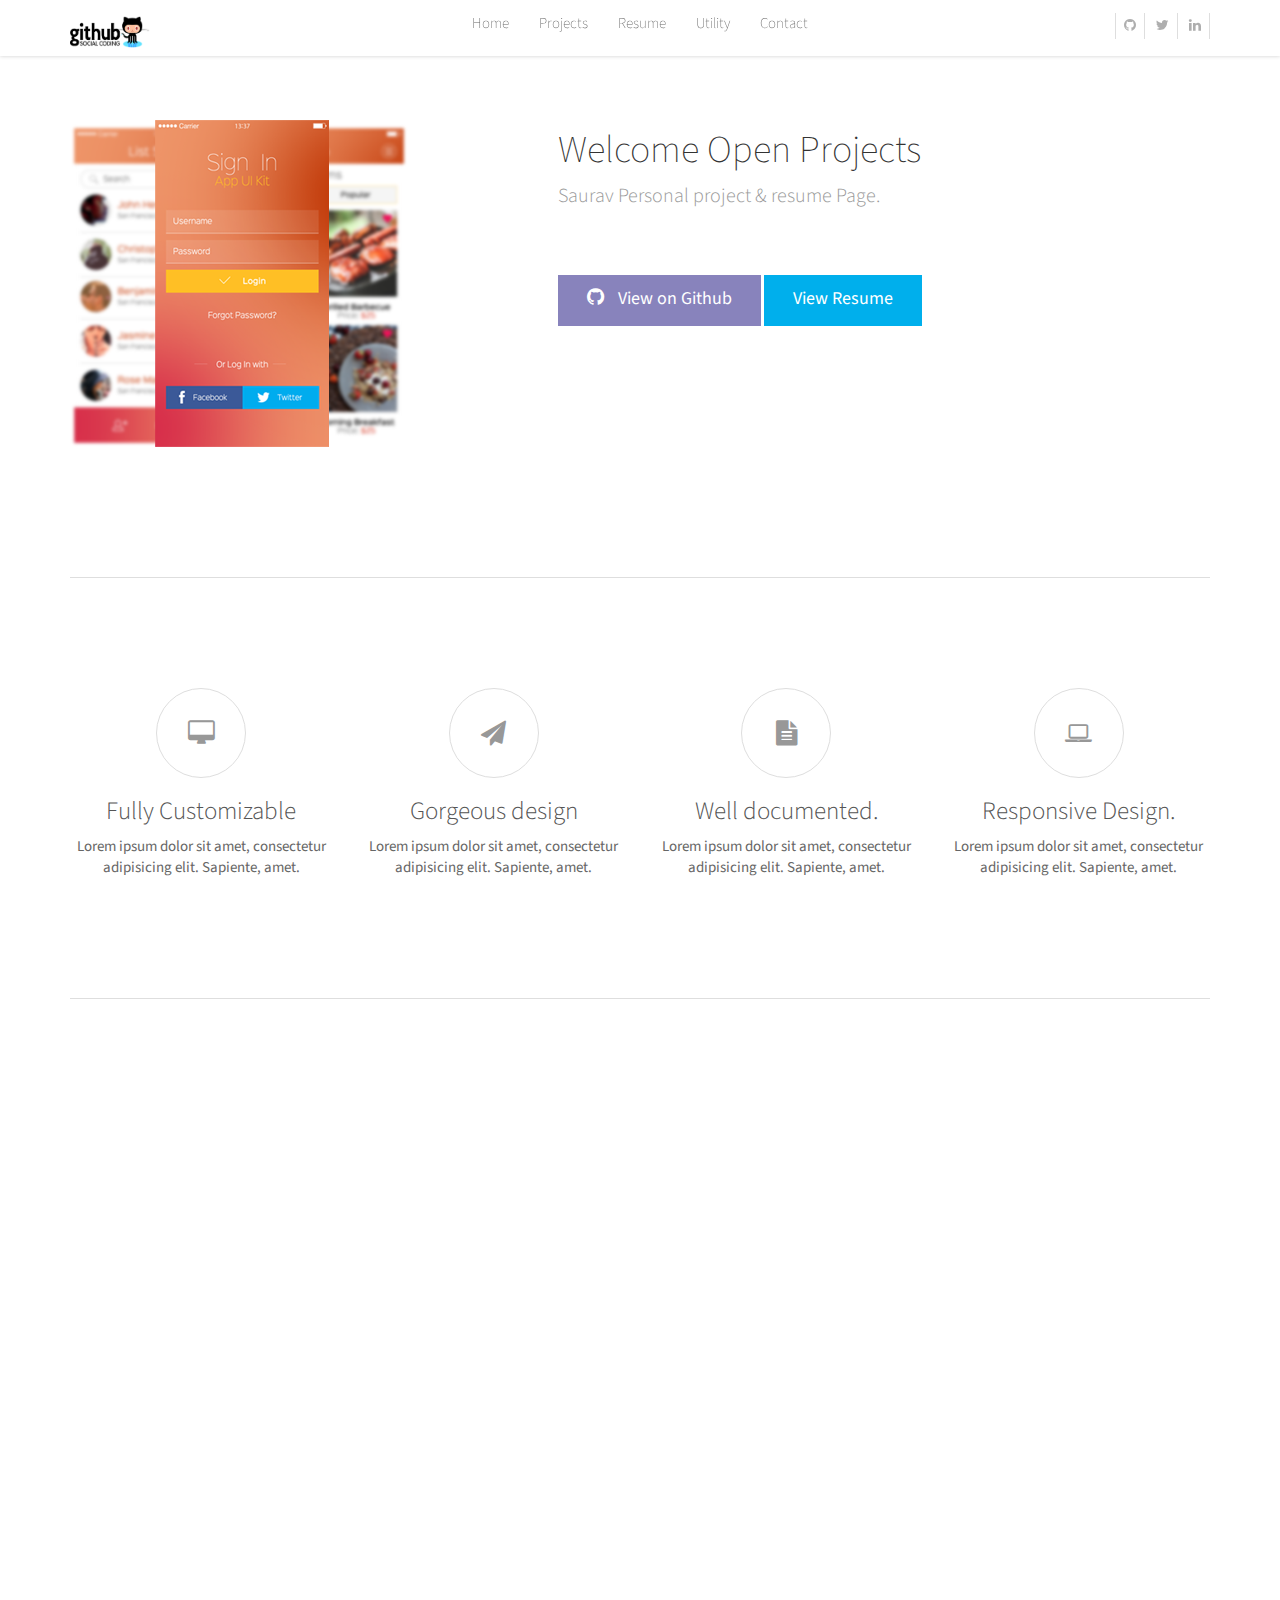
<file: index.html>
<!DOCTYPE html>
<html class="no-js">
    <head>
        <meta charset="utf-8">
        <meta http-equiv="X-UA-Compatible" content="IE=edge">
        <title>Saurav Wahid Projects</title>
        <meta name="description" content="">
        <meta name="viewport" content="width=device-width, initial-scale=1">

        <!-- Place favicon.ico and apple-touch-icon.png in the root directory -->
        <link rel="icon" type="image/png" sizes="16x16" href="images/favicon-16x16.png">
        <!-- Fonts -->




        <!-- CSS -->

        <link rel="stylesheet" href="css/bootstrap.min.css">
        <link rel="stylesheet" href="css/font-awesome.min.css">
        <link rel="stylesheet" href="css/main.css">
        <link rel="stylesheet" href="css/animate.css">
        <link rel="stylesheet" href="css/responsive.css">
        

        <!-- Js -->
        <script src="js/vendor/modernizr-2.6.2.min.js"></script>
        <script src="//ajax.googleapis.com/ajax/libs/jquery/1.10.2/jquery.min.js"></script>
        <script>window.jQuery || document.write('<script src="js/vendor/jquery-1.10.2.min.js"><\/script>')</script>
        <script src="js/bootstrap.min.js"></script>
        <script src="js/plugins.js"></script>
        <script src="js/main.js"></script>
        <script src="js/wow.min.js"></script>
        <script>
         new WOW(
            ).init();
        </script>

        <script>
          (function(i,s,o,g,r,a,m){i['GoogleAnalyticsObject']=r;i[r]=i[r]||function(){
          (i[r].q=i[r].q||[]).push(arguments)},i[r].l=1*new Date();a=s.createElement(o),
          m=s.getElementsByTagName(o)[0];a.async=1;a.src=g;m.parentNode.insertBefore(a,m)
          })(window,document,'script','js/analytics.js','ga');

          ga('create', 'UA-57708809-1', 'auto');
          ga('send', 'pageview');

        </script>

    </head>
    <body>


    <header>
        <div class="container">
            <div class="row">
                <div class="col-md-3 col-xs-6 col-sm-3">
                    <a href="https://swahid.github.io" class="logo">
                        <img src="images/logo_github.png" width="80px" height="32px" alt="">
                    </a>
                </div>
                <div class="col-md-6 col-xs-6 col-sm-6">
                    <div class="menu">
                        <nav class="navbar navbar-default" role="navigation">
                            <div class="container-fluid">
                                <!-- Brand and toggle get grouped for better mobile display -->
                                <div class="navbar-header">
                                    <button type="button" class="navbar-toggle collapsed" data-toggle="collapse" data-target="#bs-example-navbar-collapse-1">
                                    <span class="sr-only">Toggle navigation</span>
                                    <span class="icon-bar"></span>
                                    <span class="icon-bar"></span>
                                    <span class="icon-bar"></span>
                                    </button>
                                </div>

                                <!-- Collect the nav links, forms, and other content for toggling -->
                                <div class="collapse navbar-collapse" id="bs-example-navbar-collapse-1">
                                    <ul class="nav navbar-nav">
                                        <li><a href="#banner">Home</a></li>
                                        <li><a href="#service">Projects</a></li>
                                        <li><a href="resume/resume.html" target="_blank">Resume</a></li>
                                        <li><a href="#utility">Utility</a></li>
                                        <li><a href="#subscribe">Contact</a></li>
                                    </ul>
                                  
                                </div><!-- /.navbar-collapse -->
                            </div><!-- /.container-fluid -->
                        </nav>
                    </div>
                </div>
                <div class="col-md-3 col-xs-12 col-sm-3">
                    <ul class="social-info">
                        <!-- <li><a href="#"><i class="fa fa-facebook"></i></a></li> -->
                        <li><a href="https://github.com/swahid" target="_blank"><i class="fa fa-github"></i></a></li>
                        <!-- <li><a href=""><i class="fa fa-upwork"></i></a></li> -->
                        <li><a href="http://twitter.com/sauravwahid" target="_blank"><i class="fa fa-twitter"></i></a></li>
                        <li><a href="https://linkedin.com/in/sauravwahid" target="_blank"><i class="fa fa-linkedin"></i></a></li>
                        <!-- <li><a href="#"><i class="fa fa-google-plus"></i></a></li> -->
                    </ul>
                </div>
            </div>
        </div>
    </header>

    


    <section id="banner" class="wow fadeInUp">
        <div class="container">
            <div class="row">

                <div class="col-md-4 col-sm-6">
                    <div class="block">
                        <img class="app-img img-responsive" src="images/app.png" alt="">
                    </div>
                    
                </div>
                <div class="col-md-6 col-md-offset-1 col-sm-6">
                    <div class="block">
                        <h2>
                            Welcome Open Projects
                        </h2>
                        <p>
                            Saurav Personal project & resume Page.
                        </p>

                        <ul class="download-btn">
                            <!-- <li>
                                <a href="#" class="btn btn-default btn-apple"> <i class="fa fa-apple"></i>App store</a>
                            </li> -->
							<li>
                                <a href="https://github.com/swahid" class="btn btn-default btn-apple" target="_blank"> <i class="fa fa-github"></i> View on Github</a>
                            </li>
                            <li>
                                <a href="resume/resume.html" class="btn btn-default btn-resume" target="_blank"></i>View Resume</a>
                            </li>
                            <!-- <li>
                                <a href="#" class="btn btn-default btn-windows"><i class="fa fa-windows"></i>Windows Store</a>
                            </li> -->
                        </ul>
                        

                    </div>
                </div>
            </div>
        </div>
    </section>


    <section id="service">
        <div class="container">
            <div class="service-wrapper">
                <div class="row">
                    <div class="col-md-3 col-sm-6">
                        <div class="block wow fadeInRight" data-wow-delay="1s">
                            <div class="icon">
                               <i class="fa fa-desktop"></i> 
                            </div>
                            
                            <h3>Fully Customizable</h3>
                            <p>Lorem ipsum dolor sit amet, consectetur adipisicing elit. Sapiente, amet.</p>
                        </div>
                    </div>
                    <div class="col-md-3 col-sm-6">
                        <div class="block wow fadeInRight" data-wow-delay="1.3s">
                            <div class="icon">
                                <i class="fa  fa-paper-plane"></i>
                            </div>
                            <h3>Gorgeous design</h3>
                            <p>Lorem ipsum dolor sit amet, consectetur adipisicing elit. Sapiente, amet.</p>
                        </div>
                    </div>
                    <div class="col-md-3 col-sm-6">
                        <div class="block wow fadeInRight" data-wow-delay="1.6s">
                            <div class="icon">
                                <i class="fa  fa-file-text"></i>
                            </div>
                            <h3>Well documented.</h3>
                            <p>Lorem ipsum dolor sit amet, consectetur adipisicing elit. Sapiente, amet.</p>
                        </div>
                    </div>
                     <div class="col-md-3 col-sm-6">
                        <div class="block wow fadeInRight" data-wow-delay="1.9s">
                            <div class="icon">
                                <i class="fa  fa-laptop"></i>
                            </div>
                            <h3>Responsive Design.</h3>
                            <p>Lorem ipsum dolor sit amet, consectetur adipisicing elit. Sapiente, amet.</p>
                        </div>
                    </div>
                </div>
            </div>
        </div>
    </section>


   
    





    <section id="feature">
        <div class="container">
            <div class="row">
                <div class="col-md-6 col-sm-6 wow fadeInRight" data-wow-delay=".8s">
                    <h2 class="title">Our Focused on Feature</h2>

                    <div class="feature-item">

                        <div class="media">
                            <div class="pull-left icon" href="#">
                                <i class="fa fa-paint-brush"></i>
                            </div>
                            <div class="media-body">
                                <h4 class="media-heading">Reliable and Secure Platform</h4>
                                <p>Lorem ipsum dolor sit amet, consectetur adipisici ad minim veniam, quis nostrud exercitation ullamco laboris nisi ut aliquip ex ea com</p>
                            </div>
                        </div>
                    </div>

                    <div class="feature-item">

                        <div class="media">
                            <div class="pull-left icon" href="#">
                                <i class="fa fa-qrcode"></i>
                            </div>
                            <div class="media-body">
                                <h4 class="media-heading">Everything is perfectly orgainized</h4>
                                <p>Aipisicing elit, sed do eiusmod tempor incididunt ut labore et dolore magna aliqua. Ut enim ad minim veniam, quis nostrud exercitation ullamco laboris nisi</p>
                            </div>
                        </div>
                    </div>

                    <div class="feature-item">

                        <div class="media">
                            <div class="pull-left icon" href="#">
                                <i class="fa fa-recycle"></i>
                            </div>
                            <div class="media-body">
                                <h4 class="media-heading">Rapid customer support</h4>
                                <p>Lorem ipsum dolor sit amet, consectetur adipisicing elit, sed do eiusmod tempor incididunt ut labore et dolore magna aliqua. Ut enim ad</p>
                            </div>
                        </div>
                    </div>
                </div>
                <div class="col-md-6 col-sm-6 wow fadeInLeft" data-wow-delay=".8s">
                    <div class="block">
                        <img class="img-responsive" src="images/featured-app.png" alt="">
                    </div>
                </div>
            </div>
        </div>
    </section>


    <section id="utility">
        <div class="container">
            <div class="row">
                <div class="col-md-6 col-sm-6 wow fadeInUp" data-wow-delay=".8s">
                    <img class="img-responsive" src="images/mockup.png" alt="">
                </div>
                <div class="col-md-6 col-sm-6 wow fadeInDown" data-wow-delay=".8s">
                    <div class="block">
                        <h2>Amazing Compatibility.</h2>
                        <p>
                            Lorem ipsum dolor sit amet, consectetur adipisicing elit, sed do eiusmod tempor incididunt ut labore et dolore magna aliqua. Ut enim ad minim veniam, quis nostrud exercitation ullamco laboris nisi ut aliquip ex ea com Neque porro quisqua
                        </p>
                    </div>
                </div>
            </div>
        </div>
    </section>


    <section id="utility-2">
        <div class="container">
            <div class="row">
                <div class="col-md-6 col-sm-6 wow fadeInLeft" data-wow-delay=".8s">
                    <div class="block">
                        <h2>Remarkable Features</h2>
                        <p>
                            Lorem ipsum dolor sit amet, consectetur adipisicing elit, sed do eiusmod tempor incididunt ut labore et dolore magna aliqua. Ut enim ad minim veniam, quis nostrud exercitation ullamco laboris nisi ut aliquip ex ea com Neque porro quisquam est, 
                        </p>
                    </div>
                </div>
                <div class="col-md-6 col-sm-6 wow fadeInRight" data-wow-delay=".8s">
                    <img class="img-responsive" src="images/app-screen.png" alt="">
                </div>
            </div>
        </div>
    </section>


    <section id="subscribe" >
        <div class="container">
            <div class="row">
                <div class="col-md-12 wow fadeInDown" data-wow-delay=".8s">
                    <div class="block">
                        <div class="title text-center">
                            <h2>Stay Connected</h2>
                            <p>Lorem ipsum dolor sit amet, consectetur adipisicing elit. Hic, non!</p>
                        </div>
                        
                        

                        <form class="form-inline text-center col-sm-12 col-xs-12" role="form">
                            <div class="form-group">
                                <input type="text" class="form-control" id="signup-form" >
                                
                                
                            </div>
                            <a href="" type="submit" class="btn btn-default btn-signup">
                                <i class="fa fa-paper-plane"></i>
                            </a>
                        </form>
                    </div>
                    

                </div>
            </div>
        </div>
    </section>

    <footer class="wow fadeInUp" data-wow-delay=".8s">
        <div class="container text-center">
            <div class="row">
                <div class="row-md-6">
					<!-- <a class="footer-logo"href="#">
						<img class="img-responsive" src="images/logo_java.png" alt="java">
					</a> -->
					<a class="footer-logo"href="https://spring.io">
						<img class="img-responsive" src="images/logo_spring.png" width="252px" height="30px" alt="spring">
					</a>
					<a class="footer-logo"href="https://www.android.com">
						<img class="img-responsive" src="images/logo_android.png" alt="android">
					</a>
					<a class="footer-logo"href="http://hibernate.org">
						<img class="img-responsive" src="images/logo_hibernate.png" width="252px" height="30px" alt="hibernate">
					</a>
		        </div>
		        <div class="row-md-6">
					<a class="footer-logo"href="http://www.hl7.org">
						<img class="img-responsive" src="images/logo_hl7.png" width="252px" height="120px" alt="hl7">
					</a>&nbsp&nbsp&nbsp
					<a class="footer-logo"href="http://www.ihe.net">
						<img class="img-responsive" src="images/logo_ihe.png" width="252px" height="100px" alt="hl7">
					</a>
                </div>
				<div class="row-md-6">
					<p>Copyright © 2016 <a href="http://www.javabase.info">javabase</a>. developed by saurav</p>
				</div>
            </div>
        </div>
    </footer>

</body>
</html>
</file>
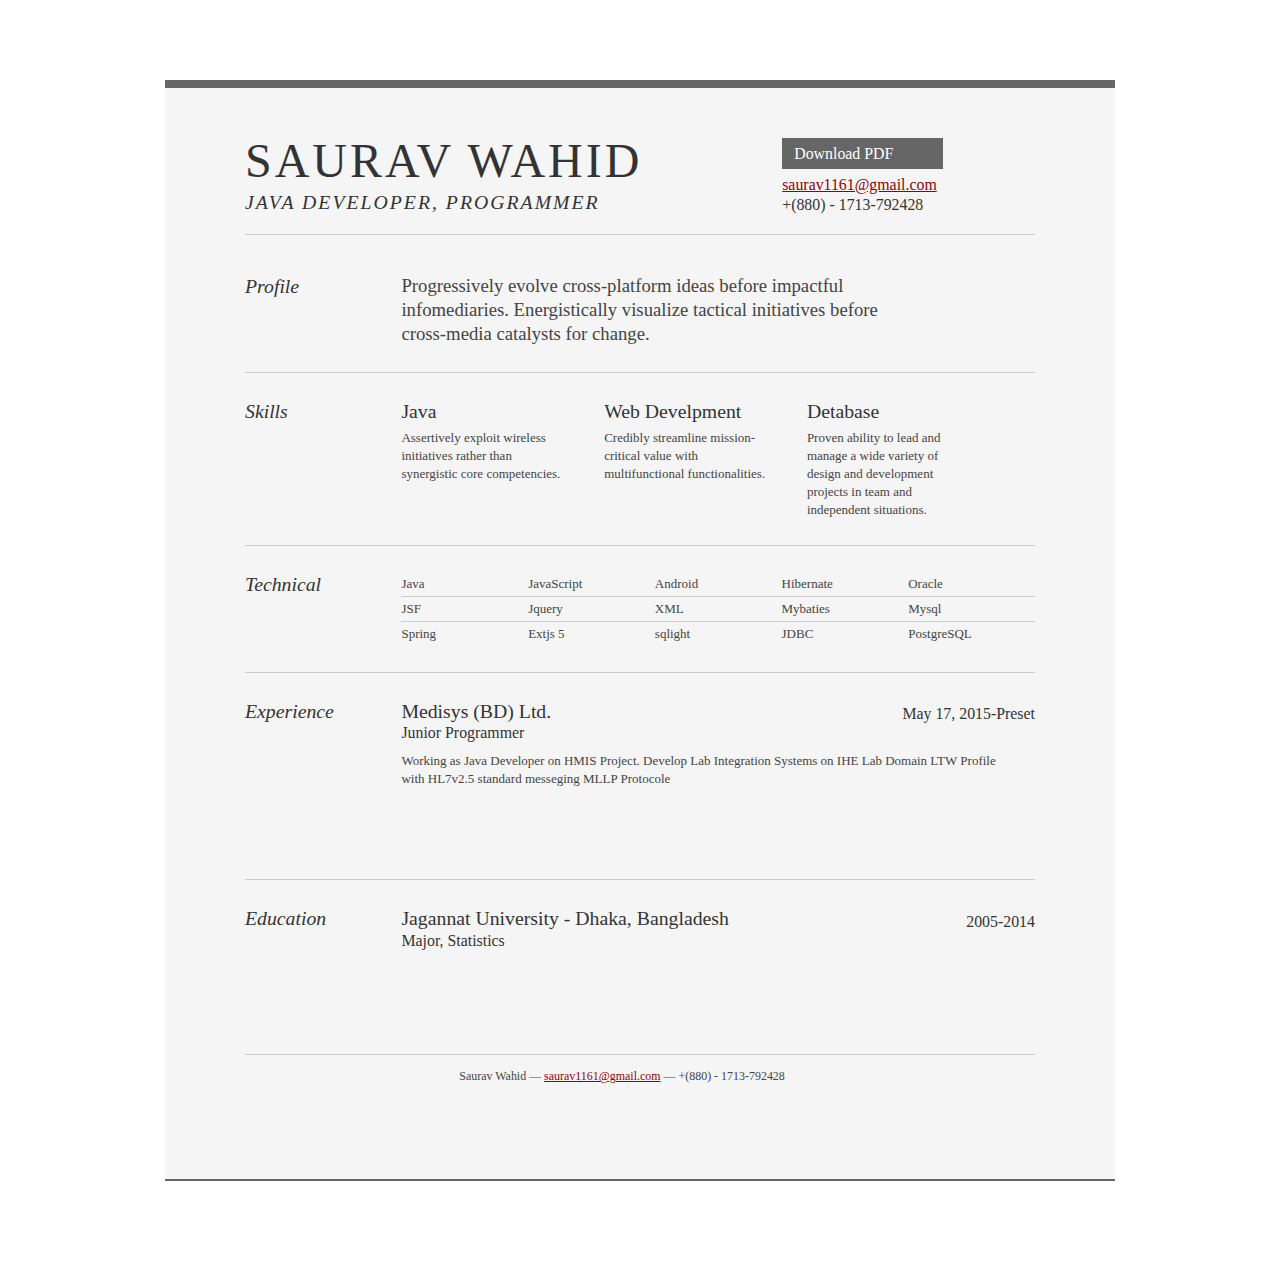
<file: resume/resume.html>
<!DOCTYPE html>
<html>
<head>

	<title>Saurav Wahid | Java Developer, Programmer | saurav1161@gmail.com</title>
	<meta http-equiv="content-type" content="text/html; charset=utf-8" />

	<meta name="keywords" content="" />
	<meta name="description" content="Saurav Wahid | Java Developer, Programmer |" />
	<!-- Place favicon.ico and apple-touch-icon.png in the root directory -->
	<link rel="icon" type="image/png" sizes="16x16" href="resourses/images/favicon-16x16.png">
	
	<!-- css Stylesheet for resume -->
	<link rel="stylesheet" type="text/css" href="resourses/css/reset-fonts-grids.css" media="all" /> 
	<link rel="stylesheet" type="text/css" href="resourses/css/resume.css" media="all" />

</head>
<body>

<div id="doc2" class="yui-t7">
	<div id="inner">
	
		<div id="hd">
			<div class="yui-gc">
				<div class="yui-u first">
					<h1>Saurav Wahid</h1>
					<h2>Java Developer, Programmer</h2>
				</div>

				<div class="yui-u">
					<div class="contact-info">
						<h3><a id="pdf" href="resourses/cv/sauravwahidcv.pdf" target="_blank">Download PDF</a></h3>
						<h3><a href="mailto:saurav1161@gmail.com">saurav1161@gmail.com</a></h3>
						<h3>+(880) - 1713-792428</h3>
					</div><!--// .contact-info -->
				</div>
			</div><!--// .yui-gc -->
		</div><!--// hd -->

		<div id="bd">
			<div id="yui-main">
				<div class="yui-b">

					<div class="yui-gf">
						<div class="yui-u first">
							<h2>Profile</h2>
						</div>
						<div class="yui-u">
							<p class="enlarge">
								Progressively evolve cross-platform ideas before impactful infomediaries. Energistically visualize tactical initiatives before cross-media catalysts for change. 
							</p>
						</div>
					</div><!--// .yui-gf -->

					<div class="yui-gf">
						<div class="yui-u first">
							<h2>Skills</h2>
						</div>
						<div class="yui-u">

								<div class="talent">
									<h2>Java</h2>
									<p>Assertively exploit wireless initiatives rather than synergistic core competencies.	</p>
								</div>

								<div class="talent">
									<h2>Web Develpment</h2>
									<p>Credibly streamline mission-critical value with multifunctional functionalities.	 </p>
								</div>

								<div class="talent">
									<h2>Detabase</h2>
									<p>Proven ability to lead and manage a wide variety of design and development projects in team and independent situations.</p>
								</div>
						</div>
					</div><!--// .yui-gf -->

					<div class="yui-gf">
						<div class="yui-u first">
							<h2>Technical</h2>
						</div>
						<div class="yui-u">
							<ul class="talent keyword">
								<li>Java</li>
								<li>JSF</li>
								<li class="last">Spring</li>
							</ul>

							<ul class="talent keyword">
								<li>JavaScript</li>
								<li>Jquery</li>
								<li class="last">Extjs 5</li>
							</ul>

							<ul class="talent keyword">
								<li>Android</li>
								<li>XML</li>
								<li class="last">sqlight</li>
							</ul>
							<ul class="talent keyword">
								<li>Hibernate</li>
								<li>Mybaties</li>
								<li class="last">JDBC</li>
							</ul>
							<ul class="talent keyword">
								<li>Oracle</li>
								<li>Mysql</li>
								<li class="last">PostgreSQL</li>
							</ul>
						</div>
					</div><!--// .yui-gf-->

					<div class="yui-gf">
	
						<div class="yui-u first">
							<h2>Experience</h2>
						</div><!--// .yui-u -->

						<div class="yui-u">
							<div class="job">
								<h2>Medisys (BD) Ltd.</h2>
								<h3>Junior Programmer</h3>
								<h4>May 17, 2015-Preset</h4>
								<p>Working as Java Developer on HMIS Project. Develop Lab Integration Systems on IHE Lab Domain LTW Profile with HL7v2.5 standard messeging MLLP Protocole</p>
							</div>
						</div><!--// .yui-u -->
					</div><!--// .yui-gf -->


					<div class="yui-gf last">
						<div class="yui-u first">
							<h2>Education</h2>
						</div>
						<div class="yui-u job">
							<h2>Jagannat University - Dhaka, Bangladesh</h2>
							<h3>Major, Statistics</h3>
							<h4>2005-2014</h4>
						</div>
					</div><!--// .yui-gf -->


				</div><!--// .yui-b -->
			</div><!--// yui-main -->
		</div><!--// bd -->

		<div id="ft">
			<p>Saurav Wahid &mdash; <a href="saurav1161@gmail.com">saurav1161@gmail.com</a> &mdash; +(880) - 1713-792428</p>
		</div><!--// footer -->

	</div><!-- // inner -->


</div><!--// doc -->


</body>
</html>
</file>
<file: css/main.css>
@import url(//fonts.googleapis.com/css?family=Ubuntu:300,400,500,300italic);
@import url(//fonts.googleapis.com/css?family=Open+Sans);
@import url(//fonts.googleapis.com/css?family=Source+Sans+Pro:200,300,400,600,700);
body {
  font-family: 'Source Sans Pro', sans-serif;
}
h1,
h2,
h3,
h4,
h5,
h6,
p {
  font-family: 'Source Sans Pro', sans-serif;
}
h1 {
  font-size: 52px;
}
h2 {
  font-size: 38px;
  font-weight: 200;
}
h3 {
  font-size: 25px;
}
h4 {
  font-size: 20px;
}
p {
  font-size: 15px;
}
ul {
  padding-left: 0;
}
ul li {
  list-style: none;
}
.menu .navbar-default {
  background: none;
  border-color: transparent;
  margin-bottom: 0;
  text-align: center;
}
.menu .navbar-default .navbar-nav > li > a {
  font-size: 15px;
  font-family: 'Source Sans Pro', sans-serif;
  font-weight: 200;
  color: #666;
  padding: 5px 15px;
}
.menu .navbar-default .navbar-nav > li > a:hover {
  color: #f48e5c;
}
.menu .navbar-nav {
  float: none;
  display: inline-block;
}
.menu .navbar {
  min-height: 0;
}
header {
  -webkit-box-shadow: 0 0 4px rgba(0, 0, 0, 0.2);
  -moz-box-shadow: 0 0 4px rgba(0, 0, 0, 0.2);
  -ms-box-shadow: 0 0 4px rgba(0, 0, 0, 0.2);
  -o-box-shadow: 0 0 4px rgba(0, 0, 0, 0.2);
  box-shadow: 0 0 4px rgba(0, 0, 0, 0.2);
  background: rgba(255, 255, 255, 0.96);
  padding: 8px 0;
  position: fixed;
  width: 100%;
  z-index: 999;
}
header .logo {
  display: inline-block;
  margin-top: 8px;
}
header .social-info {
  margin-bottom: 0;
  padding-top: 8px;
  text-align: right;
}
header .social-info li {
  display: inline-block;
}
header .social-info li:first-child a {
  border-left: 1px solid #dedede;
}
header .social-info li a {
  color: #aeaeae;
  padding: 3px 8px;
  border-right: 1px solid #dedede;
}
header .social-info li a:hover {
  color: #f48e5c;
}
#banner {
  background-size: cover;
  position: relative;
  padding: 100px 0;
}
#banner .app-img {
  padding-top: 10px;
}
#banner .block > p {
  margin-bottom: 65px;
}
#banner .block {
  padding-top: 10px;
}
#banner .block h1 {
  margin-bottom: 18px;
  line-height: 55px;
  color: #262b31;
  font-weight: 300;
}
#banner .block p {
  font-size: 20px;
  color: #999;
  font-weight: 300;
}
#banner .block .download-btn li {
  display: inline-block;
}
#banner .block .download-btn li a {
  color: #fff;
  border: none;
  border-radius: 0;
  padding: 10px 28px 13px;
  font-size: 18px;
}
#banner .block .download-btn li a i {
  margin-right: 10px;
  font-size: 20px;
}
#banner .block .download-btn li .btn-apple {
  background: #8883bc;
  border: 1px solid transparent;
  -webkit-transition: .2s all;
  -o-transition: .2s all;
  transition: .2s all;
}
#banner .block .download-btn li .btn-apple:hover {
  color: #8883bc;
  background: #fff;
  border: 1px solid #8883bc;
}
#banner .block .download-btn li .btn-andriod {
  background: #6fbf39;
  border: 1px solid transparent;
  -webkit-transition: .2s all;
  -o-transition: .2s all;
  transition: .2s all;
}
#banner .block .download-btn li .btn-andriod:hover {
  color: #6fbf39;
  background: #fff;
  border: 1px solid #6fbf39;
}
#banner .block .download-btn li .btn-windows {
  background: #00afec;
  border: 1px solid transparent;
  -webkit-transition: .2s all;
  -o-transition: .2s all;
  transition: .2s all;
}
#banner .block .download-btn li .btn-windows:hover {
  color: #00afec;
  background: #fff;
  border: 1px solid #00afec;
}
#banner .block .download-btn li .btn-resume {
  background: #00afec;
  border: 1px solid transparent;
  -webkit-transition: .2s all;
  -o-transition: .2s all;
  transition: .2s all;
}
#banner .block .download-btn li .btn-resume:hover {
  color: #00afec;
  background: #fff;
  border: 1px solid #00afec;
}
#service {
  padding: 30px 0;
}
#service .service-wrapper {
  border-top: 1px solid #dedede;
  border-bottom: 1px solid #dedede;
  padding: 110px 0;
}
#service .block {
  cursor: pointer;
  text-align: center;
}
#service .block:hover .icon i {
  color: #fff;
}
#service .block:hover h3 {
  color: #f48e5c;
}
#service .block:hover .icon {
  border: 1px solid #FFFFFF;
  background: #f48e5c;
  color: #fff;
  -webkit-box-shadow: 0 0 0px 2px #f48e5c;
  -moz-box-shadow: 0 0 0px 2px #f48e5c;
  box-shadow: 0 0 0px 2px #f48e5c;
}
#service .block .icon {
  width: 90px;
  height: 90px;
  margin: 0 auto;
  border-radius: 100%;
  border: 1px solid #dedede;
  text-align: center;
  -webkit-transition: .2s all;
  -o-transition: .2s all;
  transition: .2s all;
}
#service .block i {
  font-size: 25px;
  line-height: 90px;
  color: #989898;
  -webkit-transition: .2s all;
  -o-transition: .2s all;
  transition: .2s all;
}
#service .block h3 {
  color: #555;
  font-weight: 300;
}
#service .block p {
  color: #666;
}
#feature {
  padding: 120px 0;
}
#feature .title {
  font-weight: 300;
}
#feature .feature-item {
  margin-top: 40px;
}
#feature .feature-item:first-child {
  margin-top: 0;
}
#feature .feature-item .icon {
  padding-right: 22px;
}
#feature .feature-item .icon i {
  color: #f48e5c;
  font-size: 30px;
}
#feature .feature-item h4 {
  color: #f48e5c;
  margin-bottom: 0;
  font-weight: 300;
  margin-bottom: 8px;
}
#feature .feature-item p {
  color: #9499a2;
}
#feature .block {
  text-align: center;
}
#feature .block img {
  display: inline-block;
}
#utility {
  background: #f6f6f7;
  padding: 20px 0 30px 0;
}
#utility .block h2 {
  padding-top: 70px;
  color: #444;
}
#utility .block p {
  line-height: 32px;
  color: #7c828b;
  font-size: 16px;
}
#utility-2 {
  padding: 40px 0 10px 0;
}
#utility-2 .block {
  padding-top: 100px;
}
#utility-2 .block h2 {
  color: #666;
}
#utility-2 .block p {
  line-height: 32px;
  color: #9AA0A9;
  font-size: 16px;
}
#subscribe {
  padding: 70px 0;
}
#subscribe .block {
  border-top: 1px solid #dedede;
  padding-top: 40px;
}
#subscribe p {
  color: #96908E;
}
#subscribe .form-inline {
  padding-top: 16px;
}
#subscribe .form-inline .form-group {
  position: relative;
}
#subscribe .form-inline .form-group input {
  width: 340px;
  padding: 20px 0px 20px 15px;
  border-radius: 0;
  background: white;
  border: 1px solid #d4d4d4;
  border: 1px solid #d1d1d1;
  box-shadow: none;
}
#subscribe .form-inline .form-group input:hover,
#subscribe .form-inline .form-group input:active,
#subscribe .form-inline .form-group input:focus {
  box-shadow: none;
}
#subscribe .form-inline i {
  font-size: 18px;
  color: #fff;
  display: inline-block;
}
#subscribe .btn-signup {
  background: #77c344;
  padding: 10px 20px;
  color: #fff;
  border-radius: 0;
  border: none;
  margin-left: -4px;
  border: 1px solid transparent;
  -webkit-transition: .2s all;
  -o-transition: .2s all;
  transition: .2s all;
}
#subscribe .btn-signup:hover {
  background: #fff;
  border: 1px solid #77c344;
}
#subscribe .btn-signup:hover i {
  color: #77c344;
}
footer {
  background: #f9f9f9;
  border-top: 1px solid #e8e8e8;
  padding: 40px 0 20px;
}
footer .footer-logo {
  margin-bottom: 15px;
  display: inline-block;
  text-align: center;
}
footer p {
  color: #6F6F6F;
  margin-top: 10px;
  margin-bottom: 0;
}
</file>
<file: css/responsive.css>
/*		Tablet Layout: 768px.
		Gutters: 24px.
		Outer margins: 28px.
		Inherits styles from: Default Layout.
-----------------------------------------------------------------
cols    1     2      3      4      5      6      7      8
px      68    160    252    344    436    528    620    712    */
@media only screen and (min-width: 768px) and (max-width: 991px) {
  header {
    position: relative;
  }
  .menu .navbar-default .navbar-nav > li > a {
    padding: 5px 7px;
  }
  #banner .block .download-btn li {
    width: 100%;
    margin-bottom: 5px;
  }
  #banner .block .download-btn li a {
    display: block;
  }
  #banner {
    padding: 40px 0;
  }
  #banner h1 {
    font-size: 40px;
  }
  #banner .block img {
    padding-top: 80px;
  }
  #banner .block > p {
    margin-bottom: 20px;
  }
  #service .block {
    margin-bottom: 40px;
  }
  #service .service-wrapper {
    padding: 80px 0;
  }
  #feature {
    padding: 30px 0;
  }
  #feature .title {
    margin-top: 0;
    margin-bottom: 30px;
  }
  #feature .block img {
    padding-top: 40px;
  }
  #feature .feature-item {
    margin-top: 10px;
  }
  #utility .block h2 {
    padding-top: 15px;
  }
  #utility-2 .block {
    padding-top: 0;
  }
  #subscribe .form-inline .form-group input {
    width: 100%;
  }
  footer .footer-logo {
    display: inline-block;
  }
}
/*		Mobile Layout: 320px.
		Gutters: 24px.
		Outer margins: 34px.
		Inherits styles from: Default Layout.
---------------------------------------------
cols    1     2      3
px      68    160    252    */
@media only screen and (max-width: 767px) {
  header {
    position: relative;
  }
  .footer-logo img {
    width: 100px;
  }
  #subscribe .form-inline .form-group input {
    width: 290px;
  }
  #feature {
    padding: 30px 0;
  }
  #banner .block .download-btn li {
    width: 100%;
    margin-bottom: 5px;
  }
  #banner .block .download-btn li a {
    display: block;
  }
  #banner {
    padding: 40px 0;
  }
  #banner h1 {
    font-size: 40px;
  }
  #service .service-wrapper {
    padding: 60px 0;
  }
  #service .block {
    margin-bottom: 20px;
  }
  #utility .block h2,
  #utility-2 .block h2,
  #feature .title {
    text-align: center;
  }
  #subscribe .form-inline .form-group input {
    width: 100%;
  }
  footer .footer-logo {
    display: inline-block;
  }
}
/*		Wide Mobile Layout: 480px.
		Gutters: 24px.
		Outer margins: 22px.
		Inherits styles from: Default Layout, Mobile Layout.
------------------------------------------------------------
cols    1     2      3      4      5
px      68    160    252    344    436    */
/*	Retina media query.
	Overrides styles for devices with a 
	device-pixel-ratio of 2+, such as iPhone 4.
-----------------------------------------------    */
</file>
<file: resume/resourses/css/resume.css>
/*
---------------------------------------------------------------------------------
	STRIPPED DOWN RESUME TEMPLATE
    html resume

    v0.9: 5/28/09

    design and code by: thingsthatarebrown.com 
                        (matt brown)
---------------------------------------------------------------------------------
*/


.msg { padding: 10px; background: #222; position: relative; }
.msg h1 { color: #fff;  }
.msg a { margin-left: 20px; background: #408814; color: white; padding: 4px 8px; text-decoration: none; }
.msg a:hover { background: #266400; }

/* //-- yui-grids style overrides -- */
body { font-family: Georgia; color: #444; }
#inner { padding: 10px 80px; margin: 80px auto; background: #f5f5f5; border: solid #666; border-width: 8px 0 2px 0; }
.yui-gf { margin-bottom: 2em; padding-bottom: 2em; border-bottom: 1px solid #ccc; }

/* //-- header, body, footer -- */
#hd { margin: 2.5em 0 3em 0; padding-bottom: 1.5em; border-bottom: 1px solid #ccc }
#hd h2 { text-transform: uppercase; letter-spacing: 2px; }
#bd, #ft { margin-bottom: 2em; }

/* //-- footer -- */
#ft { padding: 1em 0 5em 0; font-size: 92%; border-top: 1px solid #ccc; text-align: center; }
#ft p { margin-bottom: 0; text-align: center;   }

/* //-- core typography and style -- */
#hd h1 { font-size: 48px; text-transform: uppercase; letter-spacing: 3px; }
h2 { font-size: 152% }
h3, h4 { font-size: 122%; }
h1, h2, h3, h4 { color: #333; }
p { font-size: 100%; line-height: 18px; padding-right: 3em; }
a { color: #990003 }
a:hover { text-decoration: none; }
strong { font-weight: bold; }
li { line-height: 24px; border-bottom: 1px solid #ccc; }
p.enlarge { font-size: 144%; padding-right: 6.5em; line-height: 24px; }
p.enlarge span { color: #000 }
.contact-info { margin-top: 7px; }
.first h2 { font-style: italic; }
.last { border-bottom: 0 }


/* //-- section styles -- */

a#pdf { display: block; float: left; background: #666; color: white; padding: 6px 50px 6px 12px; margin-bottom: 6px; text-decoration: none;  }
a#pdf:hover { background: #222; }

.job { position: relative; margin-bottom: 1em; padding-bottom: 1em; /* border-bottom: 1px solid #ccc; */ }
.job h4 { position: absolute; top: 0.35em; right: 0 }
.job p { margin: 0.75em 0 3em 0; }

.last { border: none; }
.skills-list {  }
.skills-list ul { margin: 0; }
.skills-list li { margin: 3px 0; padding: 3px 0; }
.skills-list li span { font-size: 152%; display: block; margin-bottom: -2px; padding: 0 }
.talent { width: 32%; float: left }
.keyword { width: 20%; float: left }
.talent h2 { margin-bottom: 6px; }

#srt-ttab { margin-bottom: 100px; text-align: center;  }
#srt-ttab img.last { margin-top: 20px }

/* --// override to force 1/8th width grids -- */
.yui-gf .yui-u{width:80.2%;}
.yui-gf div.first{width:12.3%;}
</file>
